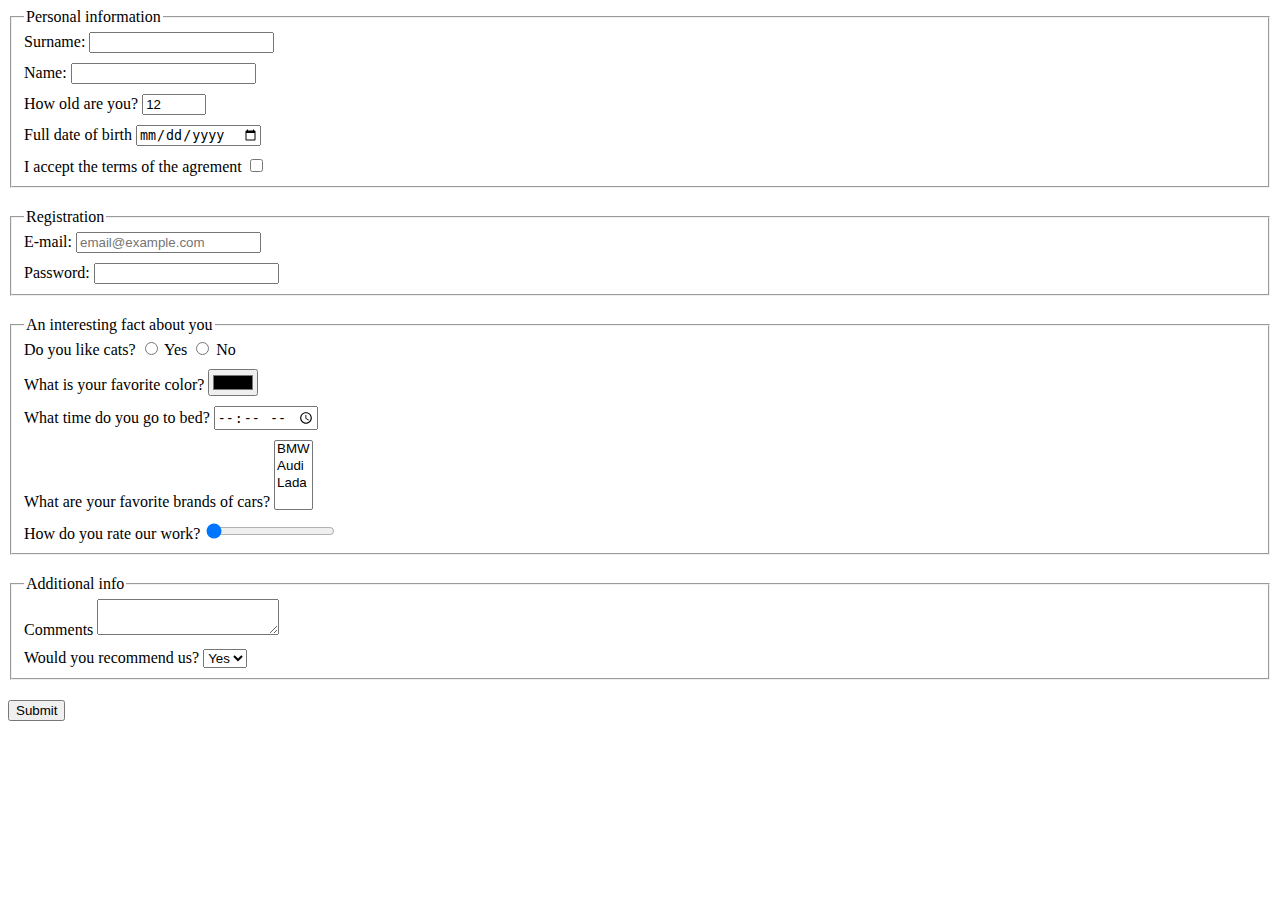
<file: index.html>
<!doctype html><html lang="en"><head><meta charset="UTF-8"><meta name="viewport" content="width=device-width, user-scalable=no, initial-scale=1.0, maximum-scale=1.0, minimum-scale=1.0"><meta http-equiv="X-UA-Compatible" content="ie=edge"><title>HTML Form</title><link rel="stylesheet" href="style.9196c73d.css"></head><body> <form action="https://mate-academy-form-lesson.herokuapp.com/create-application" method="POST" onsubmit="onSubmit()"> <fieldset class="block"> <legend>Personal information</legend> <div class="form-field"> <label for="surname">Surname:</label> <input type="text" name="surname" id="surname" required autocomplete="off"> </div> <div class="form-field"> <label for="name">Name:</label> <input type="text" name="name" id="name" required autocomplete="off"> </div> <div class="form-field"> <label for="age">How old are you?</label> <input type="number" name="age" min="0" max="100" step="1" value="12" id="age"> </div> <div class="form-field"> <label for="birthDate">Full date of birth</label> <input type="date" name="birthDate" id="birthDate"> </div> <div class="form-field-last"> <label for="acceptTerms">I accept the terms of the agrement</label> <input type="checkbox" name="acceptTerms" id="acceptTerms" required> </div> </fieldset> <fieldset class="block"> <legend>Registration</legend> <div class="form-field"> <label for="userEmail">E-mail:</label> <input type="email" name="userEmail" placeholder="email@example.com" id="userEmail"> </div> <div class="form-field-last"> <label for="password">Password:</label> <input type="password" name="password" id="password" minlength="6" maxlength="12"> </div> </fieldset> <fieldset class="block"> <legend>An interesting fact about you</legend> <div class="form-field"> Do you like cats? <input type="radio" name="likeCats" id="catsYes" value="yes"> <label for="catsYes">Yes</label> <input type="radio" name="likeCats" id="catsNo" value="no"> <label for="catsNo">No</label> </div> <div class="form-field"> <label for="favoriteColor">What is your favorite color?</label> <input type="color" name="favoriteColor" id="favoriteColor"> </div> <div class="form-field"> <label for="favoriteBedTime">What time do you go to bed?</label> <input type="time" name="favoriteBedTime" id="favoriteBedTime"> </div> <div class="form-field"> <label for="favoriteCars"> What are your favorite brands of cars? </label> <select name="favoriteCars" id="favoriteCars" multiple> <option value="bmw">BMW</option> <option value="audi">Audi</option> <option value="lada">Lada</option> </select> </div> <div class="form-field-last"> <label for="workRate">How do you rate our work?</label> <input type="range" name="workRate" id="workRate" min="0" max="10" value="0"> </div> </fieldset> <fieldset class="block"> <legend>Additional info</legend> <div class="form-field"> <label for="comments">Comments</label> <textarea name="comments" id="comments"></textarea> </div> <div class="form-field-last"> <label for="recommend">Would you recommend us?</label> <select name="recommend" id="recommend"> <option value="yes">Yes</option> <option value="no">No</option> </select> </div> </fieldset> <button type="submit">Submit</button> </form> <script type="text/javascript" src="main.5883b77c.js"></script> </body></html>
</file>
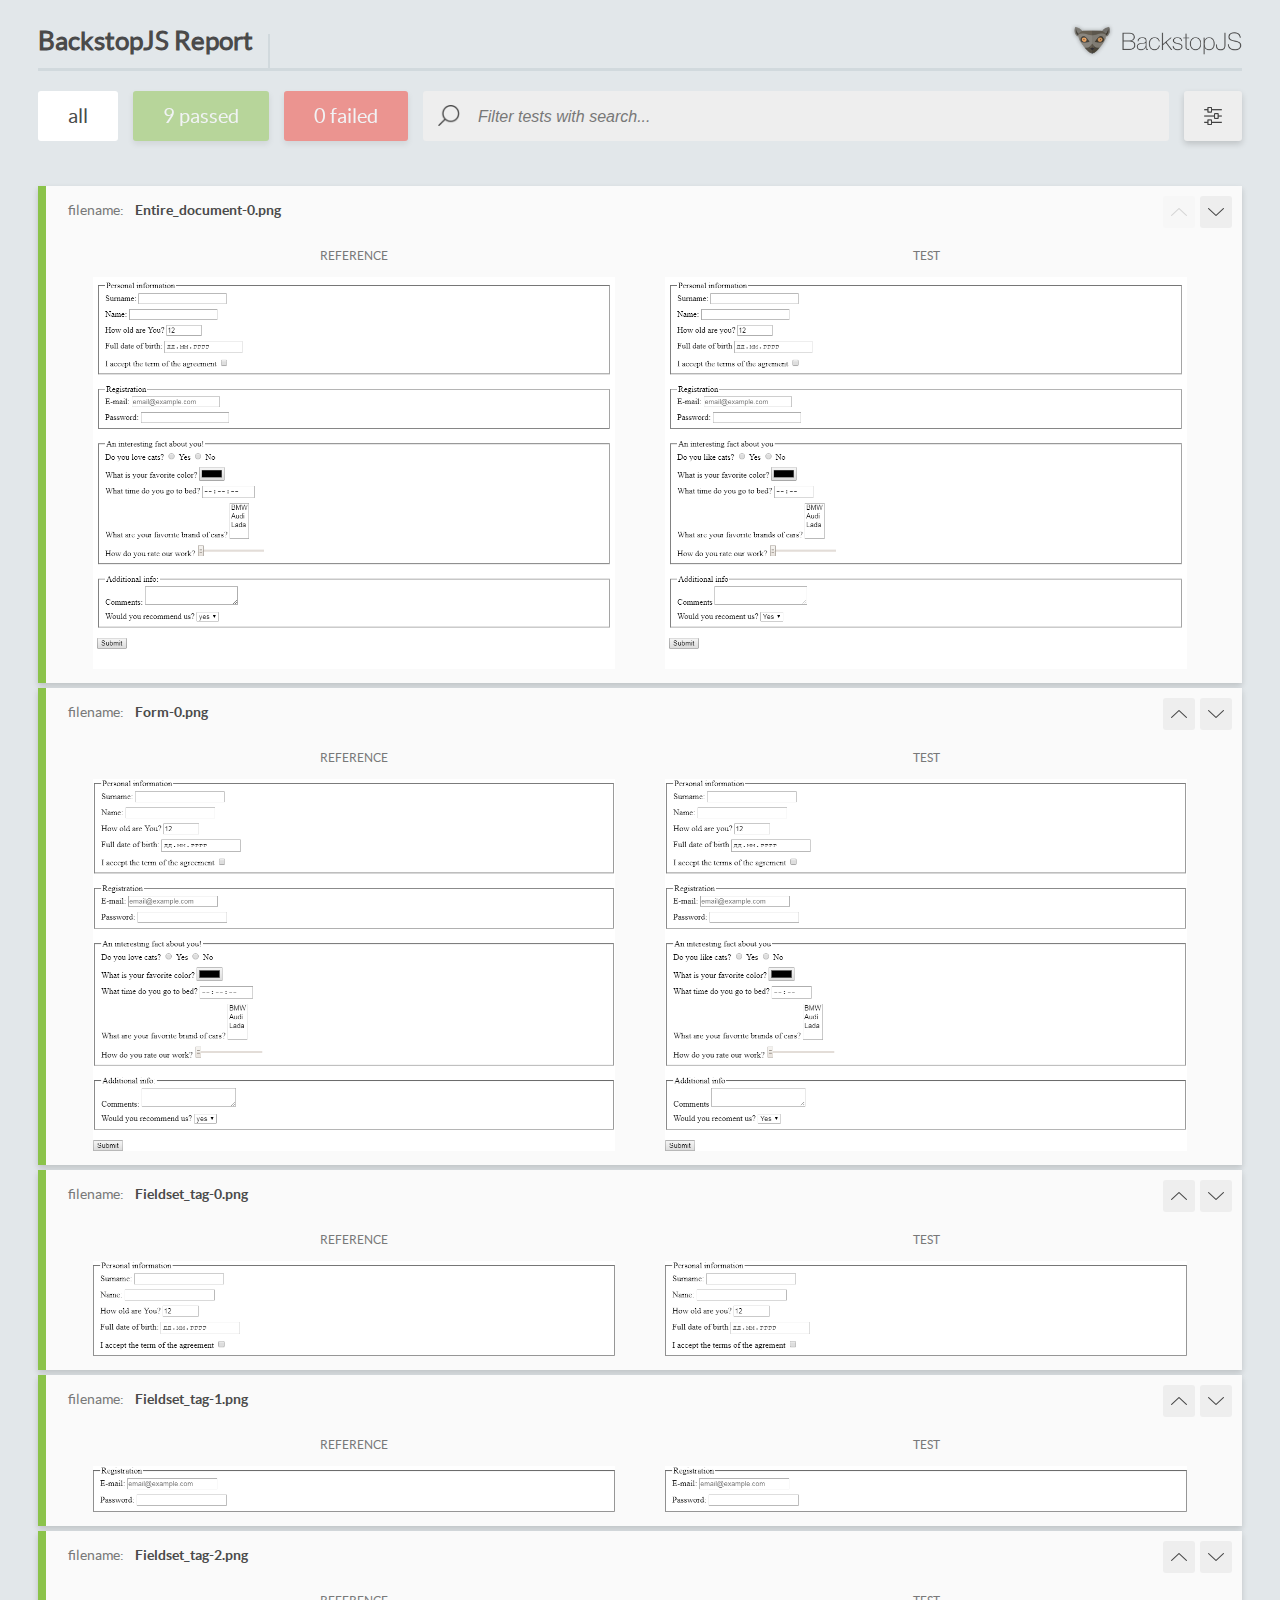
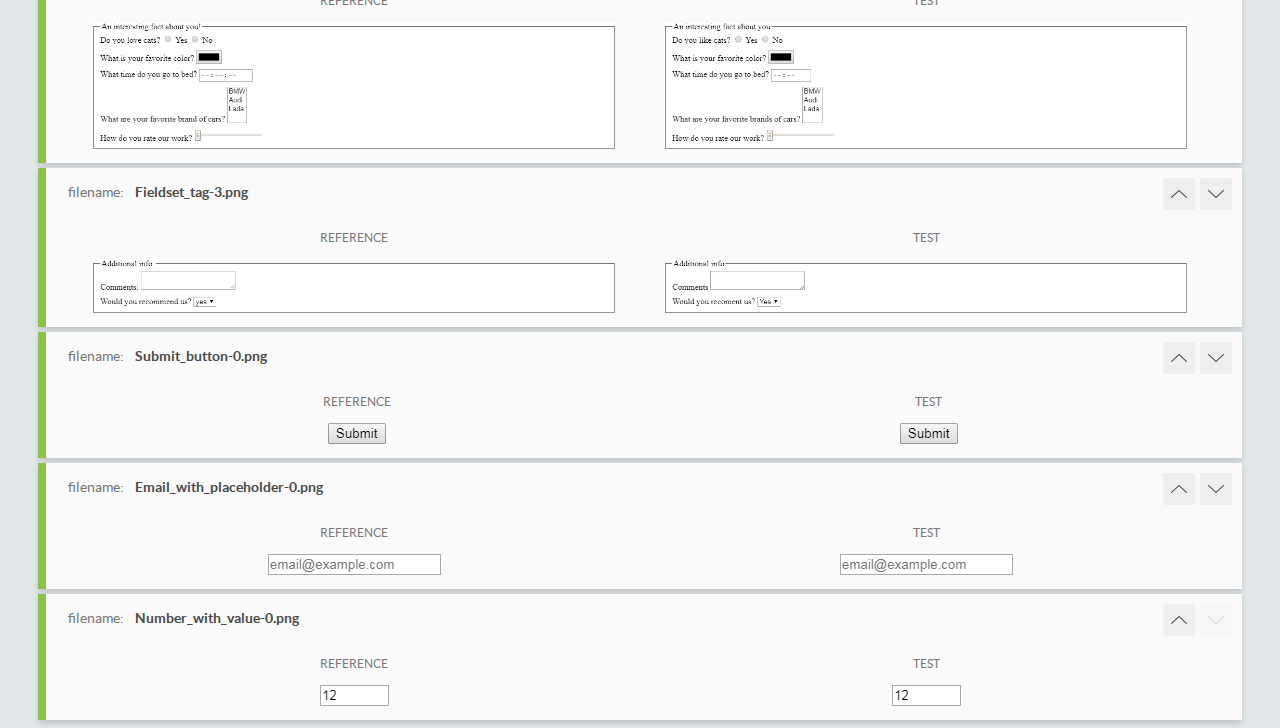
<file: report/html_report/index.html>
<!DOCTYPE html>
<html>
  <head>
    <meta charset="utf-8">
    <title>BackstopJS Report</title>

    <style>
      @font-face {
          font-family: 'latoregular';
          src: url('./assets/fonts/lato-regular-webfont.woff2') format('woff2'),
              url('./assets/fonts/lato-regular-webfont.woff') format('woff');
          font-weight: 400;
          font-style: normal;
      }
      @font-face {
          font-family: 'latobold';
          src: url('./assets/fonts/lato-bold-webfont.woff2') format('woff2'),
              url('./assets/fonts/lato-bold-webfont.woff') format('woff');
          font-weight: 700;
          font-style: normal;
      }

      .ReactModal__Body--open {
          overflow: hidden;
      }
      .ReactModal__Body--open .header {
        display: none;
      }

    </style>
  </head>
  <body style="background-color: #E2E7EA">
    <div id="root">

    </div>
    <script type="text/javascript">
      function report (report) { // eslint-disable-line no-unused-vars
        window.tests = report;
      }
    </script>
    <script type="text/javascript" src="config.js"></script>
    <script type="text/javascript" src="index_bundle.js"></script>
  </body>
</html>
</file>
<file: style.9196c73d.css>
.form-field{margin-bottom:10px}.form-field-last{margin-bottom:0}.block{margin-bottom:20px}
/*# sourceMappingURL=style.9196c73d.css.map */
</file>
